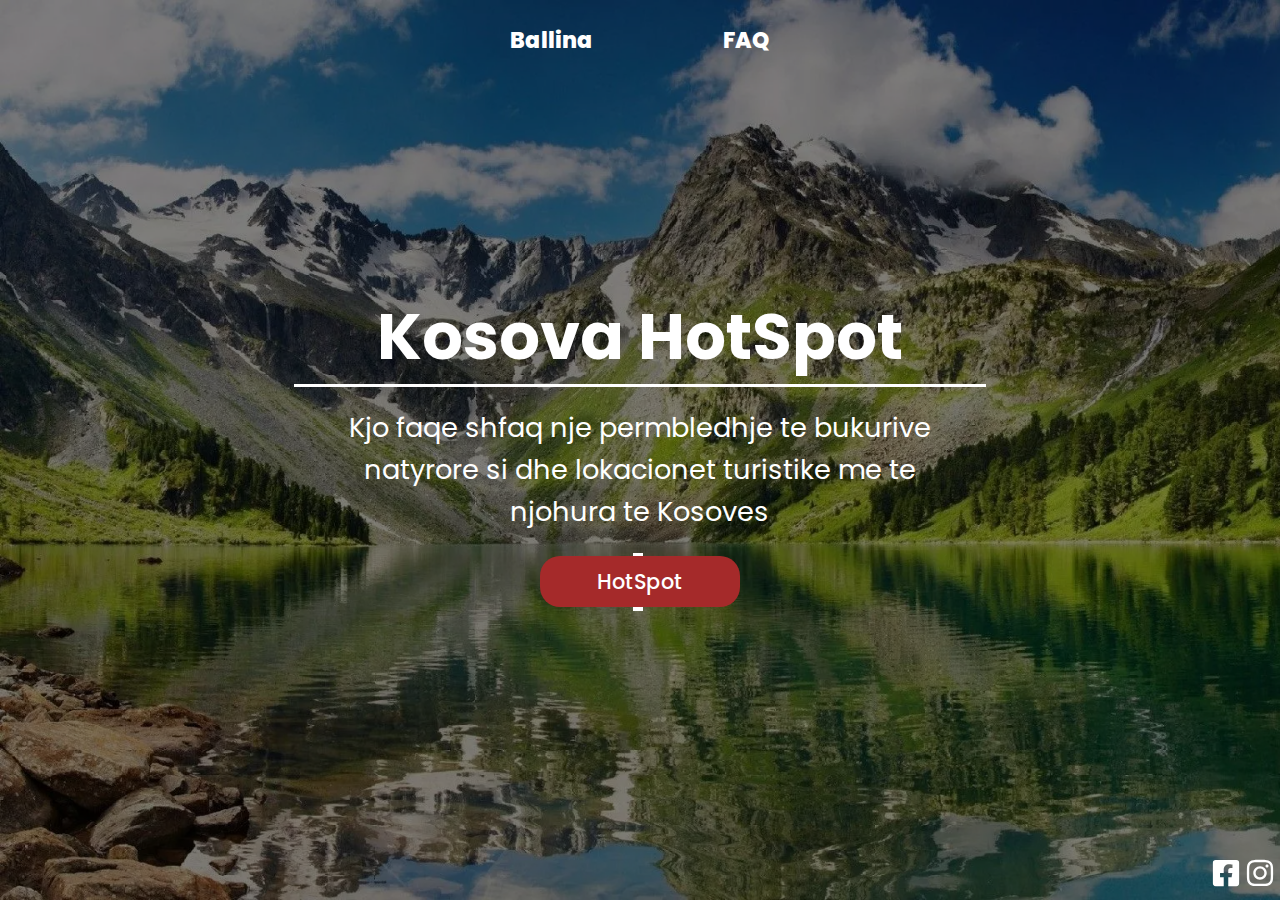
<file: index.html>
<!DOCTYPE html>
<html lang="en">
  <head>
    <meta charset="UTF-8" />
    <link rel="shortcut icon" href="assets/img/icon.png" />
    <meta http-equiv="X-UA-Compatible" content="IE=edge" />
    <meta name="viewport" content="width=device-width, initial-scale=1.0" />
    <title>Kosova HotSpot</title>
    <link rel="stylesheet" href="assets/css/main.css" />
    <link rel="preconnect" href="https://fonts.gstatic.com" />
    <link
      href="https://fonts.googleapis.com/css2?family=Poppins&display=swap"
      rel="stylesheet"
    />
  </head>

  <body>
    <div class="loader">
      <div class="loader-img">
        <img class="loader-img-bg" src="./assets/img/Harta_e_Kosovës.svg" alt="Loader Img" />
        <div class="svg-route">
          <svg aria-hidden="true" focusable="false" data-prefix="fas" data-icon="map-marker-alt" class="svg-inline--fa fa-map-marker-alt fa-w-12" role="img" xmlns="http://www.w3.org/2000/svg" viewBox="0 0 384 512"><path fill="currentColor" d="M172.268 501.67C26.97 291.031 0 269.413 0 192 0 85.961 85.961 0 192 0s192 85.961 192 192c0 77.413-26.97 99.031-172.268 309.67-9.535 13.774-29.93 13.773-39.464 0zM192 272c44.183 0 80-35.817 80-80s-35.817-80-80-80-80 35.817-80 80 35.817 80 80 80z"></path></svg>
        </div>
      </div>
      <p class="loader-txt">Kosova <span>HotSpot</span></p>
    </div>
    <nav>
      <ul class="nav-btns">
        <li class="nav-btns-btn">
          <a class="nav-btns-btn-links" href="index.html">Ballina</a>
        </li>
        <li class="nav-btns-btn">
          <a class="nav-btns-btn-links" href="faq.html">FAQ</a>
        </li>
      </ul>
    </nav>
    <header>
      <div class="header-bg">
        <div style="opacity: 1;" class="header-bg-img header-bg-img1">
        </div>
        <div class="header-bg-img header-bg-img2">
        </div>
        <div class="header-bg-img header-bg-img3">
        </div>
        <div class="header-bg-img header-bg-img4">
        </div>
        <div class="header-bg-img header-bg-img5">
        </div>
        <div class="header-bg-img header-bg-img6">
        </div>
      </div>
      <div class="header-text">
        <h3 class="header-text-title">Kosova HotSpot</h3>
        <p class="header-text-txt">
          Kjo faqe shfaq nje permbledhje te bukurive natyrore si dhe lokacionet
          turistike me te njohura te Kosoves
        </p>
        <div class="select-btn-container">
          <a href="hotspot.html" class="select-btn" id="select-btn">
         HotSpot
        </a>
        </div>
      <div class="icons">
        <a href="https://facebook.com"
          ><svg aria-hidden="true" focusable="false" data-prefix="fab" data-icon="facebook-square" class="svg-inline--fa fa-facebook-square fa-w-14" role="img" xmlns="http://www.w3.org/2000/svg" viewBox="0 0 448 512"><path fill="currentColor" d="M400 32H48A48 48 0 0 0 0 80v352a48 48 0 0 0 48 48h137.25V327.69h-63V256h63v-54.64c0-62.15 37-96.48 93.67-96.48 27.14 0 55.52 4.84 55.52 4.84v61h-31.27c-30.81 0-40.42 19.12-40.42 38.73V256h68.78l-11 71.69h-57.78V480H400a48 48 0 0 0 48-48V80a48 48 0 0 0-48-48z"></path></svg></i
        ></a>
        <a href="https://instagram.com"><svg aria-hidden="true" focusable="false" data-prefix="fab" data-icon="instagram" class="svg-inline--fa fa-instagram fa-w-14" role="img" xmlns="http://www.w3.org/2000/svg" viewBox="0 0 448 512"><path fill="currentColor" d="M224.1 141c-63.6 0-114.9 51.3-114.9 114.9s51.3 114.9 114.9 114.9S339 319.5 339 255.9 287.7 141 224.1 141zm0 189.6c-41.1 0-74.7-33.5-74.7-74.7s33.5-74.7 74.7-74.7 74.7 33.5 74.7 74.7-33.6 74.7-74.7 74.7zm146.4-194.3c0 14.9-12 26.8-26.8 26.8-14.9 0-26.8-12-26.8-26.8s12-26.8 26.8-26.8 26.8 12 26.8 26.8zm76.1 27.2c-1.7-35.9-9.9-67.7-36.2-93.9-26.2-26.2-58-34.4-93.9-36.2-37-2.1-147.9-2.1-184.9 0-35.8 1.7-67.6 9.9-93.9 36.1s-34.4 58-36.2 93.9c-2.1 37-2.1 147.9 0 184.9 1.7 35.9 9.9 67.7 36.2 93.9s58 34.4 93.9 36.2c37 2.1 147.9 2.1 184.9 0 35.9-1.7 67.7-9.9 93.9-36.2 26.2-26.2 34.4-58 36.2-93.9 2.1-37 2.1-147.8 0-184.8zM398.8 388c-7.8 19.6-22.9 34.7-42.6 42.6-29.5 11.7-99.5 9-132.1 9s-102.7 2.6-132.1-9c-19.6-7.8-34.7-22.9-42.6-42.6-11.7-29.5-9-99.5-9-132.1s-2.6-102.7 9-132.1c7.8-19.6 22.9-34.7 42.6-42.6 29.5-11.7 99.5-9 132.1-9s102.7-2.6 132.1 9c19.6 7.8 34.7 22.9 42.6 42.6 11.7 29.5 9 99.5 9 132.1s2.7 102.7-9 132.1z"></path></svg></a>
      </div>
    </header>
    <script src="./assets/js/main.js"></script>
    <script src="./assets/js/slider.js"></script>
  </body>
</html>
</file>
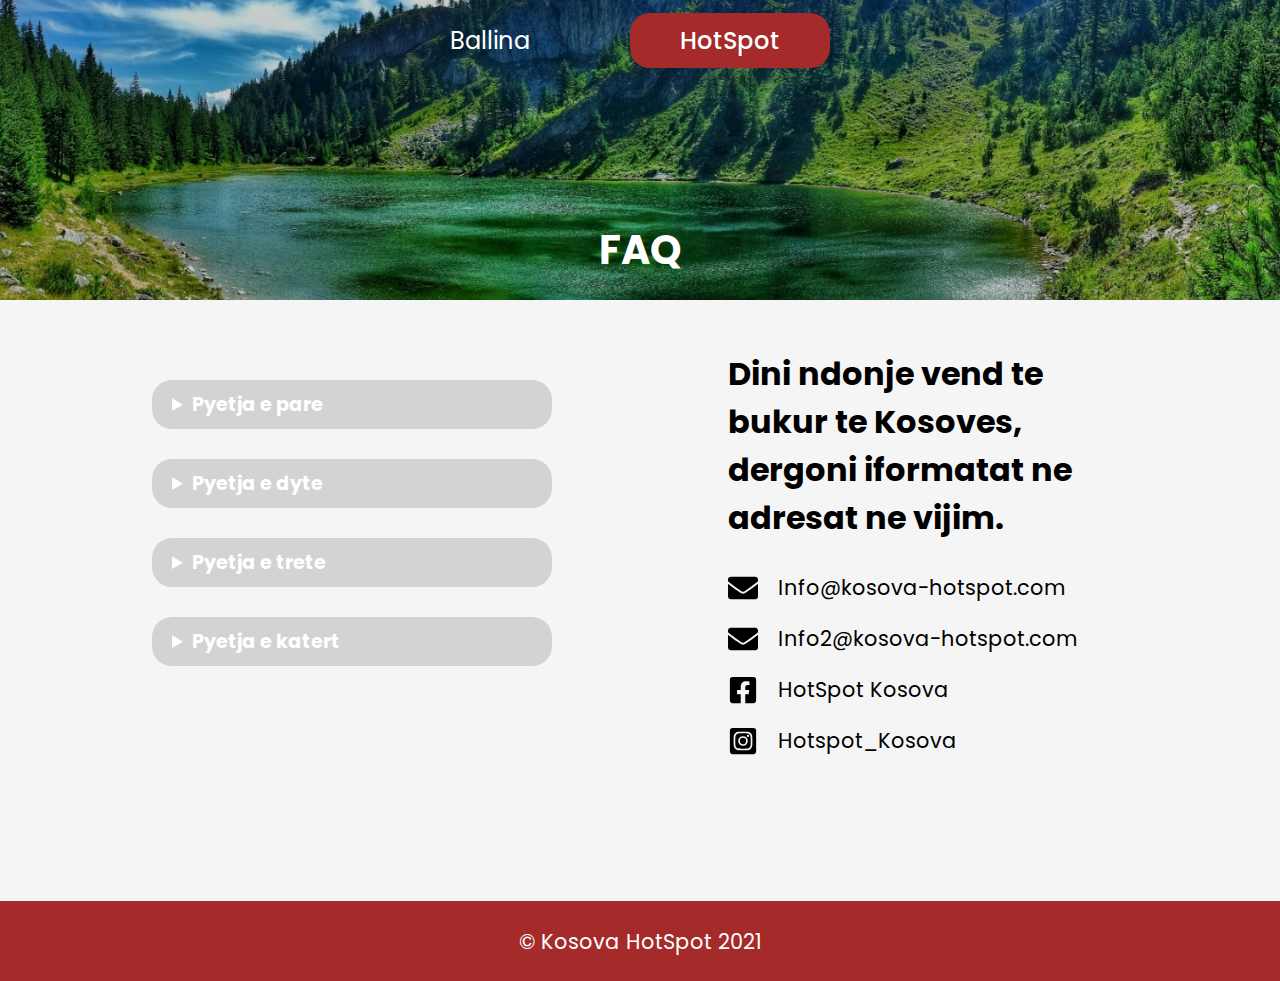
<file: faq.html>
<!DOCTYPE html>
<html lang="en">
  <head>
    <meta charset="UTF-8" />
    <link rel="shortcut icon" href="assets/img/icon.png" />
    <meta http-equiv="X-UA-Compatible" content="IE=edge" />
    <meta name="viewport" content="width=device-width, initial-scale=1.0" />
    <title>Kosova HotSpot</title>
    <link rel="stylesheet" href="assets/css/main.css" />
    <link rel="stylesheet" href="assets/css/faq.css" />
    <link rel="preconnect" href="https://fonts.gstatic.com" />
    <link
      href="https://fonts.googleapis.com/css2?family=Poppins&display=swap"
      rel="stylesheet"
    />
  </head>

  <body>
    <div class="loader">
      <div class="loader-img">
        <img
          class="loader-img-bg"
          src="./assets/img/Harta_e_Kosovës.svg"
          alt="Loader Img"
        />
        <div class="svg-route">
          <svg
            aria-hidden="true"
            focusable="false"
            data-prefix="fas"
            data-icon="map-marker-alt"
            class="svg-inline--fa fa-map-marker-alt fa-w-12"
            role="img"
            xmlns="http://www.w3.org/2000/svg"
            viewBox="0 0 384 512"
          >
            <path
              fill="currentColor"
              d="M172.268 501.67C26.97 291.031 0 269.413 0 192 0 85.961 85.961 0 192 0s192 85.961 192 192c0 77.413-26.97 99.031-172.268 309.67-9.535 13.774-29.93 13.773-39.464 0zM192 272c44.183 0 80-35.817 80-80s-35.817-80-80-80-80 35.817-80 80 35.817 80 80 80z"
            ></path>
          </svg>
        </div>
      </div>
      <p class="loader-txt">Kosova <span>HotSpot</span></p>
    </div>
    <nav>
      <a class="nav-btn-Faq" href="index.html">Ballina</a>
      <a class="nav-btn-Faq select-btn" href="hotspot.html"> HotSpot </a>
    </nav>
    <section class="header">
      <h1 class="header-txt">FAQ</h1>
    </section>
    <section class="container">
      <div class="questions">
        <details class="details">
          <summary class="summary">Pyetja e pare</summary>
          <p class="txt-answer">
            Lorem ipsum dolor sit amet consectetur, adipisicing elit. Eos,
            eveniet!
          </p>
        </details>
        <details class="details">
          <summary class="summary">Pyetja e dyte</summary>
          <p class="txt-answer">
            Lorem ipsum dolor sit amet consectetur, adipisicing elit. Eos,
            eveniet!
          </p>
        </details>
        <details class="details">
          <summary class="summary">Pyetja e trete</summary>
          <p class="txt-answer">
            Lorem ipsum dolor sit amet consectetur, adipisicing elit. Eos,
            eveniet!
          </p>
        </details>
        <details class="details">
          <summary class="summary">Pyetja e katert</summary>
          <p class="txt-answer">
            Lorem ipsum dolor sit amet consectetur, adipisicing elit. Eos,
            eveniet!
          </p>
        </details>
      </div>
      <div class="contactUs">
        <h1 class="contactUs-title">
          Dini ndonje vend te bukur te Kosoves, dergoni iformatat ne adresat ne
          vijim.
        </h1>
        <a class="contactUs-mail" href="mailto:email@email.com"
          ><svg
            aria-hidden="true"
            focusable="false"
            data-prefix="fas"
            data-icon="envelope"
            class="svg-inline--fa fa-envelope fa-w-16"
            role="img"
            xmlns="http://www.w3.org/2000/svg"
            viewBox="0 0 512 512"
          >
            <path
              fill="currentColor"
              d="M502.3 190.8c3.9-3.1 9.7-.2 9.7 4.7V400c0 26.5-21.5 48-48 48H48c-26.5 0-48-21.5-48-48V195.6c0-5 5.7-7.8 9.7-4.7 22.4 17.4 52.1 39.5 154.1 113.6 21.1 15.4 56.7 47.8 92.2 47.6 35.7.3 72-32.8 92.3-47.6 102-74.1 131.6-96.3 154-113.7zM256 320c23.2.4 56.6-29.2 73.4-41.4 132.7-96.3 142.8-104.7 173.4-128.7 5.8-4.5 9.2-11.5 9.2-18.9v-19c0-26.5-21.5-48-48-48H48C21.5 64 0 85.5 0 112v19c0 7.4 3.4 14.3 9.2 18.9 30.6 23.9 40.7 32.4 173.4 128.7 16.8 12.2 50.2 41.8 73.4 41.4z"
            ></path></svg
          >Info@kosova-hotspot.com</a
        >
        <a class="contactUs-mail" href="mailto:email@email.com"
          ><svg
            aria-hidden="true"
            focusable="false"
            data-prefix="fas"
            data-icon="envelope"
            class="svg-inline--fa fa-envelope fa-w-16"
            role="img"
            xmlns="http://www.w3.org/2000/svg"
            viewBox="0 0 512 512"
          >
            <path
              fill="currentColor"
              d="M502.3 190.8c3.9-3.1 9.7-.2 9.7 4.7V400c0 26.5-21.5 48-48 48H48c-26.5 0-48-21.5-48-48V195.6c0-5 5.7-7.8 9.7-4.7 22.4 17.4 52.1 39.5 154.1 113.6 21.1 15.4 56.7 47.8 92.2 47.6 35.7.3 72-32.8 92.3-47.6 102-74.1 131.6-96.3 154-113.7zM256 320c23.2.4 56.6-29.2 73.4-41.4 132.7-96.3 142.8-104.7 173.4-128.7 5.8-4.5 9.2-11.5 9.2-18.9v-19c0-26.5-21.5-48-48-48H48C21.5 64 0 85.5 0 112v19c0 7.4 3.4 14.3 9.2 18.9 30.6 23.9 40.7 32.4 173.4 128.7 16.8 12.2 50.2 41.8 73.4 41.4z"
            ></path></svg
          >Info2@kosova-hotspot.com</a
        >
        <a class="contactUs-mail" href="https://facebook.com"
          ><svg
            aria-hidden="true"
            focusable="false"
            data-prefix="fab"
            data-icon="facebook-square"
            class="svg-inline--fa fa-facebook-square fa-w-14"
            role="img"
            xmlns="http://www.w3.org/2000/svg"
            viewBox="0 0 448 512"
          >
            <path
              fill="currentColor"
              d="M400 32H48A48 48 0 0 0 0 80v352a48 48 0 0 0 48 48h137.25V327.69h-63V256h63v-54.64c0-62.15 37-96.48 93.67-96.48 27.14 0 55.52 4.84 55.52 4.84v61h-31.27c-30.81 0-40.42 19.12-40.42 38.73V256h68.78l-11 71.69h-57.78V480H400a48 48 0 0 0 48-48V80a48 48 0 0 0-48-48z"
            ></path></svg
          >HotSpot Kosova</a
        >
        <a class="contactUs-mail" href="http://instagram"
          ><svg
            aria-hidden="true"
            focusable="false"
            data-prefix="fab"
            data-icon="instagram-square"
            class="svg-inline--fa fa-instagram-square fa-w-14"
            role="img"
            xmlns="http://www.w3.org/2000/svg"
            viewBox="0 0 448 512"
          >
            <path
              fill="currentColor"
              d="M224,202.66A53.34,53.34,0,1,0,277.36,256,53.38,53.38,0,0,0,224,202.66Zm124.71-41a54,54,0,0,0-30.41-30.41c-21-8.29-71-6.43-94.3-6.43s-73.25-1.93-94.31,6.43a54,54,0,0,0-30.41,30.41c-8.28,21-6.43,71.05-6.43,94.33S91,329.26,99.32,350.33a54,54,0,0,0,30.41,30.41c21,8.29,71,6.43,94.31,6.43s73.24,1.93,94.3-6.43a54,54,0,0,0,30.41-30.41c8.35-21,6.43-71.05,6.43-94.33S357.1,182.74,348.75,161.67ZM224,338a82,82,0,1,1,82-82A81.9,81.9,0,0,1,224,338Zm85.38-148.3a19.14,19.14,0,1,1,19.13-19.14A19.1,19.1,0,0,1,309.42,189.74ZM400,32H48A48,48,0,0,0,0,80V432a48,48,0,0,0,48,48H400a48,48,0,0,0,48-48V80A48,48,0,0,0,400,32ZM382.88,322c-1.29,25.63-7.14,48.34-25.85,67s-41.4,24.63-67,25.85c-26.41,1.49-105.59,1.49-132,0-25.63-1.29-48.26-7.15-67-25.85s-24.63-41.42-25.85-67c-1.49-26.42-1.49-105.61,0-132,1.29-25.63,7.07-48.34,25.85-67s41.47-24.56,67-25.78c26.41-1.49,105.59-1.49,132,0,25.63,1.29,48.33,7.15,67,25.85s24.63,41.42,25.85,67.05C384.37,216.44,384.37,295.56,382.88,322Z"
            ></path>
          </svg>
          Hotspot_Kosova</a
        >
      </div>
    </section>
    <footer>
      <p>&copy Kosova HotSpot 2021</p>
    </footer>
    <script src="./assets/js/main.js"></script>
  </body>
</html>
</file>
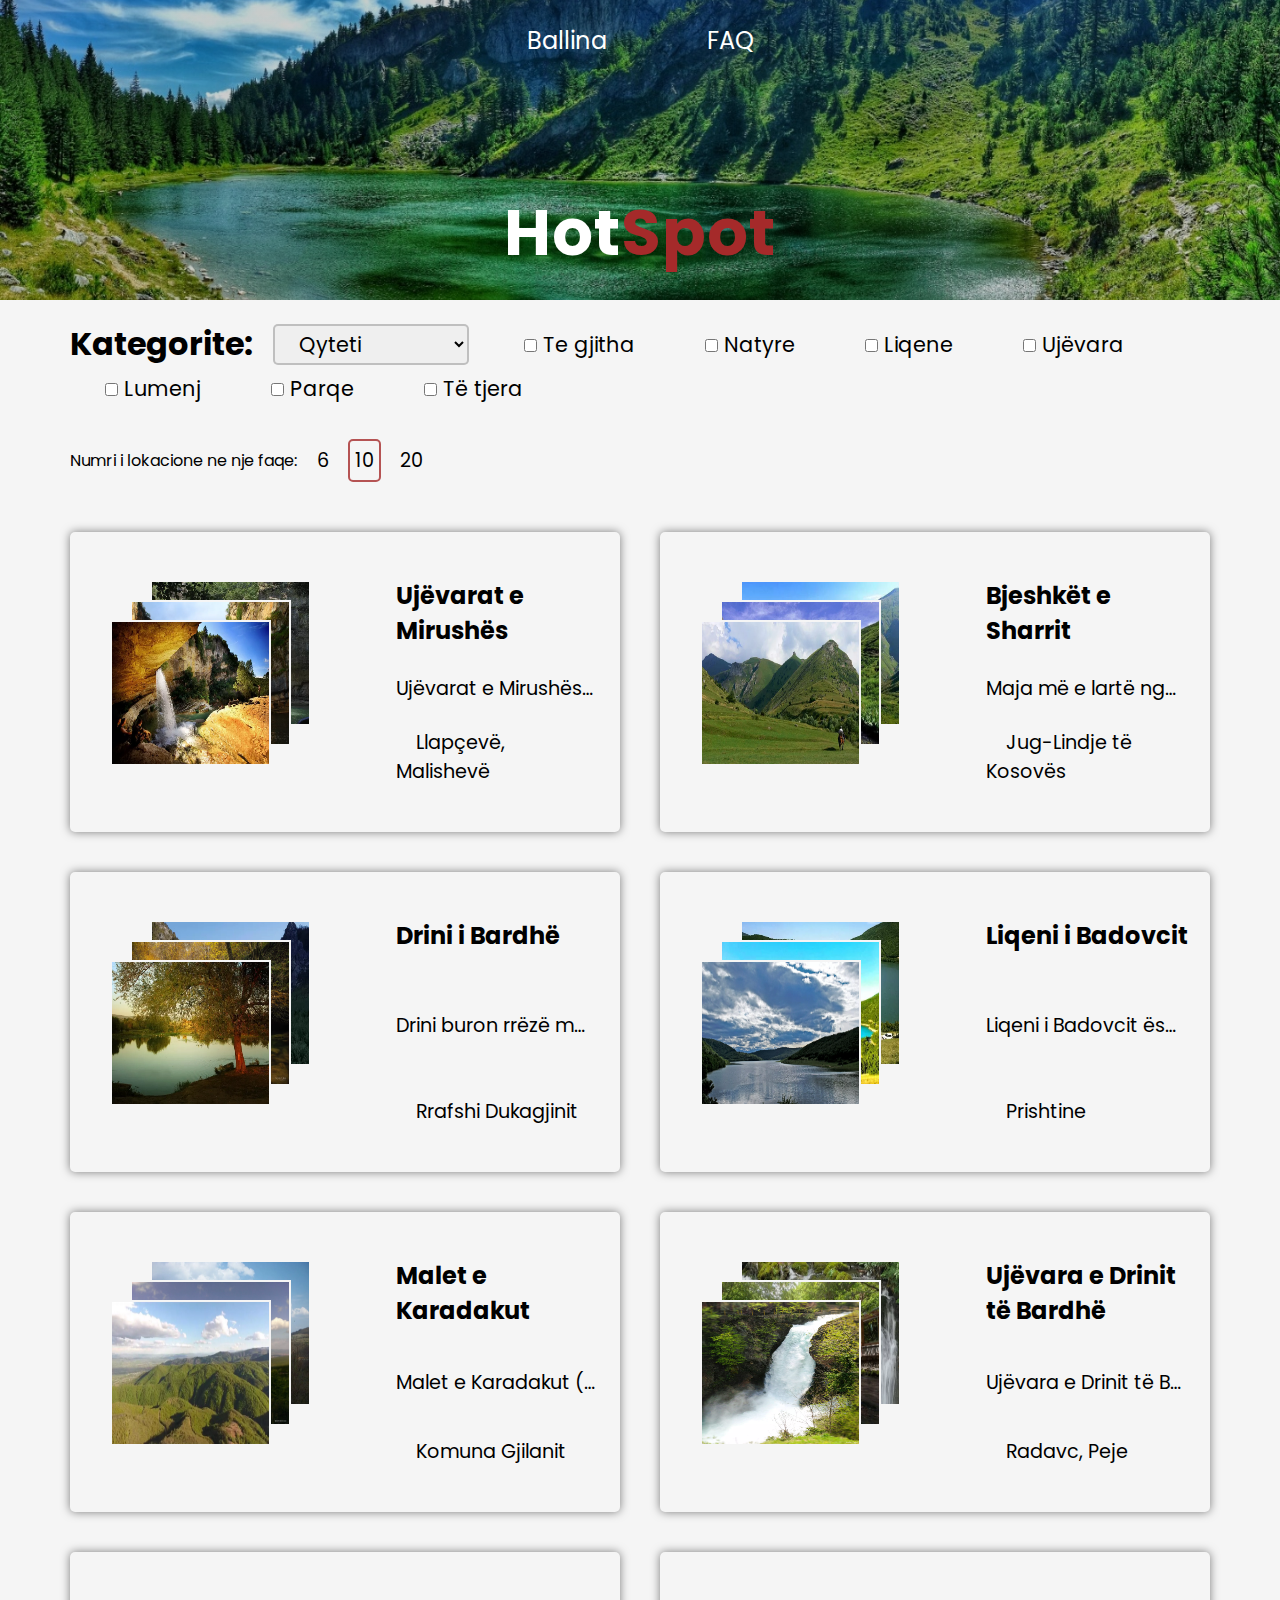
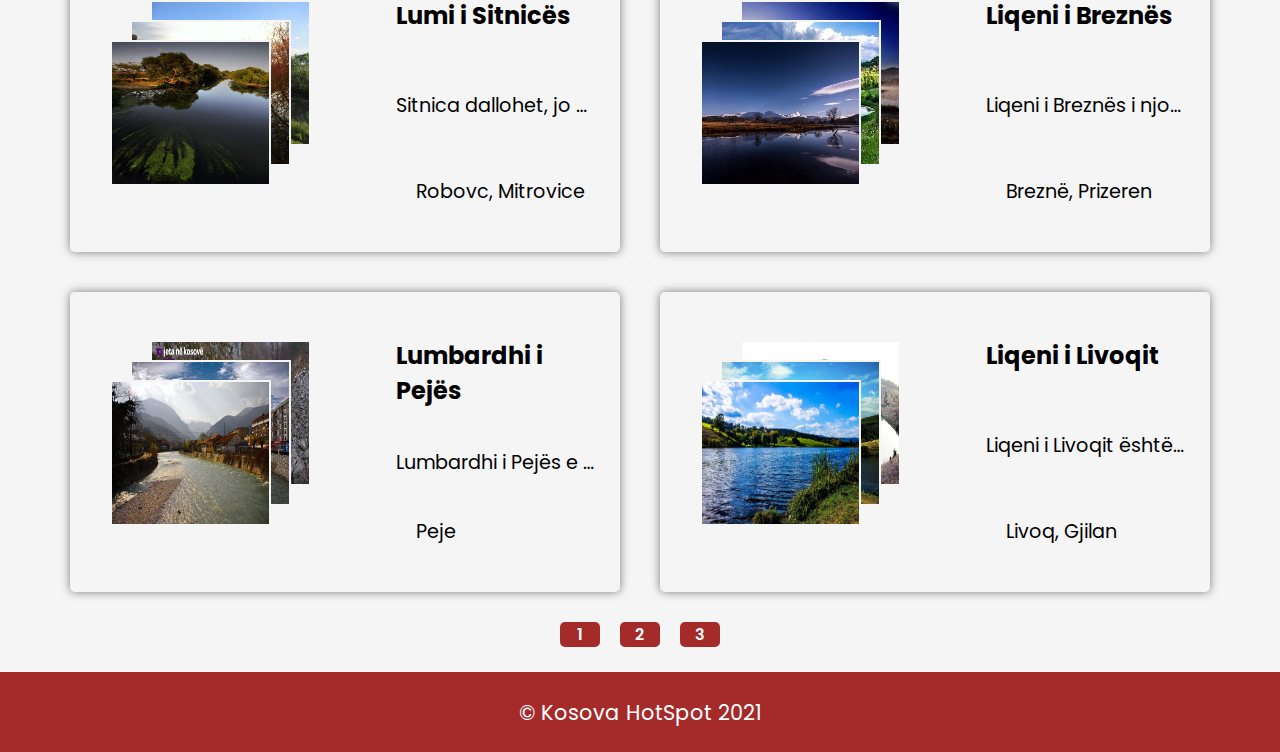
<file: hotspot.html>
<!DOCTYPE html>
<html lang="en">
  <head>
    <meta charset="UTF-8" />
    <link rel="shortcut icon" href="assets/img/icon.png" />
    <meta http-equiv="X-UA-Compatible" content="IE=edge" />
    <meta name="viewport" content="width=device-width, initial-scale=1.0" />
    <title>Kosova HotSpot</title>
    <link rel="stylesheet" href="assets/css/main.css" />
    <link rel="stylesheet" href="assets/css/hotspot.css" />
    <link rel="preconnect" href="https://fonts.gstatic.com" />
    <link
      href="https://fonts.googleapis.com/css2?family=Poppins&display=swap"
      rel="stylesheet"
    />
    <link
      rel="stylesheet"
      href="https://use.fontawesome.com/releases/v5.15.3/css/all.css"
      integrity="sha384-SZXxX4whJ79/gErwcOYf+zWLeJdY/qpuqC4cAa9rOGUstPomtqpuNWT9wdPEn2fk"
      crossorigin="anonymous"
    />
  </head>

  <body onload="ShowItems()">
    <div class="loader">
      <div class="loader-img">
        <img
          class="loader-img-bg"
          src="./assets/img/Harta_e_Kosovës.svg"
          alt="Loader Img"
        />
        <div class="svg-route">
          <svg
            aria-hidden="true"
            focusable="false"
            data-prefix="fas"
            data-icon="map-marker-alt"
            class="svg-inline--fa fa-map-marker-alt fa-w-12"
            role="img"
            xmlns="http://www.w3.org/2000/svg"
            viewBox="0 0 384 512"
          >
            <path
              fill="currentColor"
              d="M172.268 501.67C26.97 291.031 0 269.413 0 192 0 85.961 85.961 0 192 0s192 85.961 192 192c0 77.413-26.97 99.031-172.268 309.67-9.535 13.774-29.93 13.773-39.464 0zM192 272c44.183 0 80-35.817 80-80s-35.817-80-80-80-80 35.817-80 80 35.817 80 80 80z"
            ></path>
          </svg>
        </div>
      </div>
      <p class="loader-txt">Kosova <span>HotSpot</span></p>
    </div>
    <nav>
      <a class="nav-btn-Faq" href="index.html">Ballina</a>
      <a class="nav-btn-Faq" href="faq.html">FAQ</a>
    </nav>
    <section class="header">
      <h1 class="header-txt">Hot<span>Spot</span></h1>
    </section>

    <main>
      <section class="category">
        <section class="category-select">
          <h1 class="category-title">Kategorite:</h1>
          <select
            name="qytetet"
            id="qytetet"
            class="category-select-qytetet"
            onchange="citySelect()"
          >
            <option value="" hidden>Qyteti</option>
            <option value="">Gjith Kosova</option>
            <option value="prishtine">Prishtine</option>
            <option value="mitrovice">Mitrovice</option>
            <option value="peje">Peje</option>
            <option value="prizeren">Prizeren</option>
            <option value="ferizaj">Ferizaj</option>
            <option value="gjilan">Gjilan</option>
            <option value="gjakove">Gjakove</option>
          </select>
          <label for="tegjitha" class="category-select-ambienti">
            <input
              type="checkbox"
              name="tegjitha"
              id="tegjitha"
              value="tegjitha"
              onclick="checkActive('tegjitha')"
            />
            Te gjitha
          </label>
          <label for="natyre" class="category-select-ambienti">
            <input
              type="checkbox"
              name="natyre"
              id="natyre"
              value="natyre"
              onclick="checkActive('natyre')"
            />
            Natyre
          </label>
          <label for="liqene" class="category-select-ambienti">
            <input
              type="checkbox"
              name="liqene"
              id="liqene"
              value="liqene"
              onclick="checkActive('liqene')"
            />
            Liqene
          </label>
          <label for="ujevara" class="category-select-ambienti">
            <input
              type="checkbox"
              name="ujevara"
              id="ujevara"
              value="ujevara"
              onclick="checkActive('ujevara')"
            />
            Ujëvara
          </label>
          <label for="lumenj" class="category-select-ambienti">
            <input
              type="checkbox"
              name="lumenj"
              id="lumenj"
              value="lumenj"
              onclick="checkActive('lumenj')"
            />
            Lumenj
          </label>
          <label for="parqe" class="category-select-ambienti">
            <input
              type="checkbox"
              name="parqe"
              id="parqe"
              value="parqe"
              onclick="checkActive('parqe')"
            />
            Parqe
          </label>
          <label for="tetjera" class="category-select-ambienti">
            <input
              type="checkbox"
              name="tetjera"
              id="tetjera"
              value="tetjera"
              onclick="checkActive('tetjera')"
            />
            Të tjera
          </label>
        </section>
        <section class="category-selected" id="category-selected"></section>
      </section>
      <section class="styling">
        <span>Numri i lokacione ne nje faqe:</span>
        <div class="btn-items-showed">
          <input
            type="radio"
            name="itemsNumber"
            id="number6"
            onclick="changeNumber(6)"
          />
          <label for="number6">6</label>
          <input
            type="radio"
            name="itemsNumber"
            id="number10"
            checked
            onclick="changeNumber(10)"
          />
          <label for="number10">10</label>
          <input
            type="radio"
            name="itemsNumber"
            id="number20"
            onclick="changeNumber(20)"
          />
          <label for="number20">20</label>
        </div>
      </section>
      <section class="container">
        <div id="items-container"></div>
        <div id="page-numbers"></div>
      </section>
    </main>
    <footer>
      <p>&copy Kosova HotSpot 2021</p>
    </footer>
    <script src="./assets/js/main.js"></script>
    <script src="./assets/js/data.js"></script>
    <script src="./assets/js/category.js"></script>
    <script src="./assets/js/popup.js"></script>
  </body>
</html>
</file>
<file: assets/css/main.css>
:root {
  --first-font-color: white;
  --first-color: rgb(165, 42, 42);
  --before-background: #fff;
  --before-animation: 3s;
}
* {
  margin: 0;
  padding: 0;
  box-sizing: border-box;
  font-family: "Poppins", sans-serif;
  text-decoration: none;
}
html {
  height: 100%;
}
body {
  background: whitesmoke;
  margin: 0 auto;
}
nav {
  width: 100%;
  height: 80px;
  position: absolute;
  top: 0;
  padding: 0px 50px;
  display: flex;
  justify-content: center;
  z-index: 1;
}
.loader {
  position: fixed;
  top: 0;
  left: 0;
  right: 0;
  bottom: 0;
  display: flex;
  flex-direction: column;
  justify-content: center;
  align-items: center;
  width: 100%;
  height: 100vh;
  background: whitesmoke;
  z-index: 100;
}
.loader-img {
  width: 500px;
  height: 500px;
  display: flex;
  justify-content: center;
  align-items: center;
  position: relative;
}
.loader-img-bg {
  position: absolute;
  filter: drop-shadow(0px 0px 100px #ffff00);
}
.svg-route {
  position: relative;
  width: 50%;
  height: 50%;
  transform: rotate(45deg);
}
.loader svg {
  transform: rotate(-45deg);
  width: 60px;
  height: 80px;
  position: absolute;
  top: 0%;
  left: 80%;
  -webkit-animation: svgPin 15s linear infinite;
  animation: svgPin 15s linear infinite;
}
.loader svg path {
  fill: var(--first-color);
}
@-webkit-keyframes svgPin {
  0% {
    top: -10%;
    left: 50%;
  }
  14% {
    top: -10%;
    left: 0%;
  }
  29% {
    top: 40%;
    left: -10%;
  }
  43% {
    top: 70%;
    left: 20%;
  }
  58% {
    top: 30%;
    left: 30%;
  }
  72% {
    top: 70%;
    left: 50%;
  }
  88% {
    top: 0%;
    left: 80%;
  }
  100% {
    top: -10%;
    left: 50%;
  }
}
@keyframes svgPin {
  0% {
    top: -10%;
    left: 50%;
  }
  14% {
    top: -10%;
    left: 0%;
  }
  29% {
    top: 40%;
    left: -10%;
  }
  43% {
    top: 70%;
    left: 20%;
  }
  58% {
    top: 30%;
    left: 30%;
  }
  72% {
    top: 70%;
    left: 50%;
  }
  88% {
    top: 0%;
    left: 80%;
  }
  100% {
    top: -10%;
    left: 50%;
  }
}
.loader-img img {
  width: 100%;
  height: 100%;
}
.loader-txt {
  font-size: 3rem;
  font-weight: bold;
}
.loader-txt span {
  color: var(--first-color);
}
.nav-btns {
  height: 100%;
  list-style: none;
  display: flex;
  align-items: center;
}
.nav-btns-btn {
  margin: 0px 50px;
}
.nav-btns-btn-links {
  color: var(--first-font-color);
  padding: 10px 15px;
  font-size: 22px;
  font-weight: 800;
  text-decoration: none;
  transition: 0.1s;
}
.nav-btns-btn:hover .nav-btns-btn-links,
.nav-btns-btn:focus .nav-btns-btn-links {
  border-bottom: 3px solid var(--first-font-color);
  padding-bottom: 0px;
}
header {
  position: relative;
  width: 100%;
  height: 100vh;
  display: flex;
  justify-content: center;
  overflow: hidden;
  background: rgba(0, 0, 0, 0.5);
}
.header-bg {
  position: absolute;
  width: 100%;
  height: 100%;
  background-color: black;
  pointer-events: none;
  z-index: -1;
}
.header-bg-img {
  pointer-events: none;
  position: absolute;
  width: 100%;
  height: 100%;
  object-fit: cover;
  left: 0;
  right: auto;
  opacity: 0;
  transition: opacity 2s;
}
.header-bg-img1 {
  background: url("../img/header/img1.webp");
}
.header-bg-img2 {
  background: url("../img/header/img2.webp");
}
.header-bg-img3 {
  background: url("../img/header/img3.webp");
}
.header-bg-img4 {
  background: url("../img/header/img4.webp");
}
.header-bg-img5 {
  background: url("../img/header/img5.webp");
}
.header-bg-img6 {
  background: url("../img/header/img6.webp");
}
.header-bg-img1,
.header-bg-img2,
.header-bg-img3,
.header-bg-img4,
.header-bg-img5,
.header-bg-img6 {
  background-position: left;
  background-repeat: no-repeat;
  background-size: cover;
  animation-name: bgTransition;
  animation-duration: 30s;
  animation-direction: alternate;
  animation-timing-function: linear;
  animation-iteration-count: infinite;
}
@-webkit-keyframes bgTransition {
  0% {
    background-position: left;
  }
  100% {
    background-position: right;
  }
}
@keyframes bgTransition {
  0% {
    background-position: left;
  }
  100% {
    background-position: right;
  }
}
.header-text {
  color: var(--first-font-color);
  width: 60%;
  display: flex;
  flex-direction: column;
  align-items: center;
  justify-content: center;
  text-align: center;
  z-index: 0;
}
.header-text-title {
  width: 90%;
  font-size: 4rem;
  border-bottom: 3px solid var(--first-font-color);
}
.header-text-txt {
  margin-top: 20px;
  width: 80%;
  font-size: 1.7rem;
}
.select-btn-container {
  position: relative;
  height: 58px;
  padding: 3px;
  overflow: hidden;
  margin-top: 20px;
  border-radius: 20px;
}
.select-btn-container::before {
  content: "";
  position: absolute;
  background: var(--before-background);
  width: 10px;
  height: 220px;
  top: -86px;
  left: 96px;
  transform: rotate(0deg);
  -webkit-animation: btnAnimate var(--before-animation) linear infinite;
  animation: btnAnimate var(--before-animation) linear infinite;
  z-index: -1;
}
@-webkit-keyframes btnAnimate {
  0% {
    transform: rotate(0deg);
  }
  100% {
    transform: rotate(360deg);
  }
}
@keyframes btnAnimate {
  0% {
    transform: rotate(0deg);
  }
  100% {
    transform: rotate(360deg);
  }
}
.select-btn {
  display: inline-block;
  color: white;
  font-weight: 500;
  font-size: 1.3rem;
  padding: 10px 0;
  width: 200px;
  background: var(--first-color);
  border-radius: 20px;
  overflow: hidden;
  cursor: pointer;
  transition: 0.4s ease;
}
.select-btn:hover,
.select-btn:focus {
  background: whitesmoke;
  color: black;
}
.icons {
  position: absolute;
  bottom: 5px;
  right: 5px;
}
.icons a svg {
  width: 30px;
  height: 30px;
  color: var(--first-font-color);
}
@media only screen and (max-height: 400px) {
  header {
    height: 400px;
  }
  .loader svg {
    display: none;
  }
}
@media only screen and (max-width: 1250px) {
  .header-text {
    width: 70%;
  }
  .header-text-title {
    font-size: 3.5rem;
  }
  .header-text-txt {
    font-size: 1.5rem;
  }
}
@media only screen and (max-width: 800px) {
  .header-text {
    width: 80%;
  }
  .header-text-title {
    font-size: 3rem;
  }
  .header-text-txt {
    font-size: 1.2rem;
  }
}
@media only screen and (max-width: 650px) {
  .loader-img {
    width: 400px;
    height: 400px;
  }
  .loader svg {
    width: 40px;
    height: 60px;
  }
  .header-text {
    width: 90%;
  }
  .header-text-title {
    font-size: 2.7rem;
  }
  .header-text-txt {
    font-size: 1rem;
  }
}
@media only screen and (max-width: 500px) {
  .loader-img {
    width: 300px;
    height: 300px;
  }
  .loader svg {
    width: 30px;
    height: 50px;
  }
  .loader-txt {
    font-size: 1.5rem;
  }
  .header-text {
    width: 95%;
  }
  .header-text-title {
    font-size: 2.5rem;
  }
  .header-text-txt {
    font-size: 1rem;
  }
}
@media only screen and (max-width: 400px) {
  .nav-btns-btn {
    margin: 0px 20px;
  }
  .nav-btns-btn-links {
    padding: 10px 10px;
    font-size: 18px;
  }
  .header-text {
    width: 98%;
  }
  .header-text-title {
    font-size: 2rem;
  }
  .header-text-txt {
    font-size: 0.8rem;
  }
}
</file>
<file: assets/css/faq.css>
body {
  min-height: 100vh;
  padding-bottom: 80px;
}
nav {
  display: flex;
  justify-content: center;
  align-items: center;
}
.nav-btn-Faq {
  display: inline-block;
  text-decoration: none;
  color: var(--first-font-color);
  font-size: 1.5rem;
  margin: 0 50px;
  text-align: center;
  transition: 0.1s;
}
.nav-btn-Faq:hover,
.nav-btn-Faq:focus {
  border-bottom: 2px solid var(--first-font-color);
}
.header {
  position: relative;
  width: 100%;
  height: 300px;
  overflow: hidden;
  background-image: linear-gradient(rgba(0, 0, 0, 0.2), rgba(0, 0, 0, 0.2)),
    url("../img/faqBg.webp");
  background-repeat: no-repeat;
  background-size: cover;
  background-position: left;
  -webkit-animation: bgAnimate 30s linear alternate infinite;
  animation: bgAnimate 30s linear alternate infinite;
}
@-webkit-keyframes bgAnimate {
  0% {
    background-position: left;
  }
  100% {
    background-position: right;
  }
}
@keyframes bgAnimate {
  0% {
    background-position: left;
  }
  100% {
    background-position: right;
  }
}
.header-txt {
  position: absolute;
  bottom: 20px;
  left: 50%;
  transform: translateX(-50%);
  font-size: 2.5rem;
  color: white;
}
.container {
  width: 90%;
  margin: 0 auto;
  padding: 50px 0;
  display: flex;
  flex-wrap: wrap;
  justify-content: space-around;
}
.details,
.contactUs {
  width: 500px;
}
.details {
  background: lightgray;
  color: white;
  border-radius: 20px;
  padding: 10px 20px;
  font-size: 1.2rem;
  margin: 30px auto;
  cursor: pointer;
  transition: 0.3s;
  outline: none;
}
.details:hover,
.details:focus {
  box-shadow: 0px 0px 10px 10px lightgray;
  background: white;
  color: black;
}
.details:hover .txt-answer,
.details:focus .txt-answer {
  border-top: 1px solid black;
}
.summary {
  font-weight: bold;
  font-size: 1.2rem;
  outline: none;
}
.txt-answer {
  border-top: 1px solid white;
}
.contactUs {
  display: flex;
  flex-direction: column;
}
.contactUs-title {
  margin-bottom: 20px;
}
.contactUs-mail {
  color: black;
  font-size: 1.3rem;
  display: flex;
  align-items: center;
  margin: 10px 0;
}
.contactUs-mail svg {
  width: 30px;
  height: 30px;
  margin-right: 20px;
}
footer {
  position: relative;
  bottom: -85px;
  width: 100%;
  background: var(--first-color);
  height: 80px;
  display: flex;
  justify-content: center;
  align-items: center;
  color: white;
  font-size: 1.3rem;
}
@media only screen and (max-height: 800px) {
  body {
    padding: 0;
  }
  footer {
    position: static;
  }
}
@media only screen and (max-width: 1300px) {
  .details,
  .contactUs {
    width: 400px;
  }
}
@media only screen and (max-width: 1300px) {
  .container {
    padding: 50px 0;
  }
}
@media only screen and (max-width: 600px) {
  .nav-btn-Faq {
    font-size: 1.2rem;
    margin: 0;
    width: 150px;
  }
  .contactUs-title {
    font-size: 1.3rem;
  }
  .contactUs-mail {
    font-size: 1rem;
  }
}
@media only screen and (max-width: 450px) {
  .details,
  .contactUs {
    width: 300px;
  }
  .contactUs-title {
    font-size: 1rem;
  }
  .contactUs-mail svg {
    width: 20px;
    height: 20px;
  }
}
</file>
<file: assets/css/hotspot.css>
nav {
  display: flex;
  justify-content: center;
  align-items: center;
}
.nav-btn-Faq {
  display: inline-block;
  text-decoration: none;
  color: var(--first-font-color);
  font-size: 1.5rem;
  margin: 0 50px;
  text-align: center;
  transition: 0.1s;
}
.nav-btn-Faq:hover {
  border-bottom: 2px solid var(--first-font-color);
}
.header {
  position: relative;
  width: 100%;
  height: 300px;
  overflow: hidden;
  background-image: linear-gradient(rgba(0, 0, 0, 0.2), rgba(0, 0, 0, 0.2)),
    url("../img/faqBg.webp");
  background-repeat: no-repeat;
  background-size: cover;
  background-position: left;
  -webkit-animation: bgAnimate 30s linear alternate infinite;
  animation: bgAnimate 30s linear alternate infinite;
}
@-webkit-keyframes bgAnimate {
  0% {
    background-position: left;
  }
  100% {
    background-position: right;
  }
}
@keyframes bgAnimate {
  0% {
    background-position: left;
  }
  100% {
    background-position: right;
  }
}
.header-txt {
  position: absolute;
  bottom: 20px;
  left: 50%;
  transform: translateX(-50%);
  font-size: 4rem;
  color: white;
  letter-spacing: 1px;
}
.header-txt span {
  color: var(--first-color);
}
main {
  padding: 0 70px;
  margin: 20px 0;
  min-height: 60vh;
}
.category {
  width: 100%;
  margin-bottom: 10px;
}
.category-select {
  display: flex;
  align-items: center;
  flex-wrap: wrap;
  margin-bottom: 10px;
}
.category-title {
  display: inline-block;
  text-align: center;
}
.category-select-qytetet {
  padding: 3px 20px;
  margin: 0 20px;
  font-size: 1.3rem;
  border-radius: 5px;
  border: 2px solid rgba(0, 0, 0, 0.2);
  cursor: pointer;
  outline: none;
}
.category-select-ambienti {
  margin: 0 20px;
  font-size: 1.3rem;
  padding: 5px 15px;
  border-radius: 5px;
  cursor: pointer;
}
.category-select-ambienti:hover,
.category-select-ambienti:focus {
  background: rgba(0, 0, 0, 0.2);
}
.category-selected {
  width: 100%;
  padding-top: 10px;
  display: flex;
  flex-wrap: wrap;
}
.category-selected p {
  margin: 0 5px 5px 5px;
  padding: 5px 10px;
  border-radius: 10px;
  background: rgba(165, 42, 42, 0.8);
  color: var(--first-font-color);
  text-transform: uppercase;
  pointer-events: none;
}
.styling {
  display: flex;
  flex-wrap: wrap;
  align-items: center;
  gap: 10px;
}
.btn-items-showed input {
  display: none;
}
.btn-items-showed input:checked + label {
  border: 2px solid rgba(165, 42, 42, 0.8);
}
.btn-items-showed label {
  display: inline-block;
  text-align: center;
  border-radius: 5px;
  font-size: 1.2rem;
  padding: 5px;
  margin: 0 5px;
  cursor: pointer;
}
.container {
  margin-top: 50px;
  min-height: 200px;
}
.pageCheck,
.pageCheck + label {
  display: none;
}
.page {
  display: grid;
  grid-template-columns: 1fr 1fr;
  grid-gap: 40px;
  justify-content: space-between;
}
.pageCheck:checked + label {
  display: grid;
}
.container-item {
  position: relative;
  top: 0;
  min-height: 300px;
  padding: 20px;
  border-radius: 5px;
  box-shadow: 0 0 10px 0px rgba(0, 0, 0, 0.5);
  display: flex;
  justify-content: space-between;
  align-items: center;
  cursor: pointer;
  transition: top 0.3s ease;
}
.container-item:hover,
.container-item:focus {
  top: -10px;
  box-shadow: 0 0 10px 0px var(--first-color);
}
.container-item button {
  display: none;
}
.container-item-img {
  position: relative;
  width: 45%;
  height: 80%;
  pointer-events: none;
}
.container-item-img img {
  width: 70%;
  height: 70%;
  position: absolute;
  opacity: 0;
}
.container-item-img img:first-child {
  bottom: 20px;
  left: 20px;
  border: 2px solid whitesmoke;
  z-index: 5;
  opacity: 1;
}
.container-item-img img:nth-child(2) {
  bottom: 40px;
  left: 40px;
  border: 2px solid whitesmoke;
  z-index: 4;
  opacity: 1;
}
.container-item-img img:nth-child(3) {
  bottom: 60px;
  left: 60px;
  border: 2px solid whitesmoke;
  z-index: 3;
  opacity: 1;
}
.container-item-text {
  width: 40%;
  height: 80%;
  display: flex;
  flex-direction: column;
  justify-content: space-between;
}
.container-item-text-desc {
  width: 200px;
  margin: 20px 0;
  font-size: 1.2rem;
  text-overflow: ellipsis;
  white-space: nowrap;
  overflow: hidden;
}
.container-item-text-location a {
  color: black;
  font-size: 1.2rem;
  pointer-events: all;
}
.container-item-text-location i {
  margin-right: 20px;
  color: var(--first-color);
}
.container-item-text-location a:hover,
.container-item-text-location a:focus {
  color: var(--first-color);
}
.popup {
  display: flex;
  flex-direction: column;
  align-items: center;
  position: fixed;
  background: rgba(0, 0, 0, 0.5);
  width: calc(100% + 1px);
  height: calc(100% + 1px);
  padding: 100px 200px;
  top: 0;
  left: 50%;
  transform: translateX(-50%);
  z-index: 100;
}
.popup > button {
  display: block;
  position: absolute;
  top: 60px;
  right: 200px;
  width: 30px;
  height: 30px;
  border: none;
  background: red;
  cursor: pointer;
  border-radius: 5px;
  z-index: 10;
}
.popup > button span {
  position: absolute;
  top: 50%;
  left: 50%;
  transform: translate(-50%, -50%) rotate(45deg);
  font-size: 2rem;
  color: white;
}
.popup .container-item-img {
  background: whitesmoke;
  position: relative;
  width: 100%;
  height: 100%;
  display: flex;
  flex-direction: column-reverse;
  align-items: center;
  justify-content: space-around;
  padding-bottom: 20px;
  border-radius: 5px 5px 0 0;
  pointer-events: all;
}
.popup .slider-img {
  margin: 10px;
  width: 100%;
  height: 100%;
  top: 10px;
  background-size: contain;
  background-position: center;
  background-repeat: no-repeat;
}
.popup .container-item-img-imgs {
  width: 100%;
  display: flex;
  flex-wrap: wrap;
  justify-content: center;
}
.popup .container-item-img img {
  border: 2px solid whitesmoke;
  position: static;
  width: 50px;
  height: 50px;
  opacity: 1;
  cursor: pointer;
}
.popup .container-item-img img:hover {
  border: 2px solid var(--first-color);
}
.popup .container-item-img .active {
  border: 2px solid var(--first-color);
}
.popup .container-item-text {
  background: whitesmoke;
  border-radius: 0 0 5px 5px;
  width: 100%;
  height: auto;
  display: flex;
  flex-direction: column;
  justify-content: space-around;
  align-items: center;
  text-align: center;
  padding: 10px;
}
.popup .container-item-text-desc {
  width: 100%;
  height: auto;
  font-size: 1rem;
  text-overflow: ellipsis;
  white-space: normal;
  overflow: hidden;
}
#page-numbers {
  margin-top: 25px;
  width: 100%;
  min-height: 20px;
  display: flex;
  justify-content: center;
  align-items: center;
  flex-wrap: wrap;
  text-align: center;
}
.pageNumbers {
  display: block;
  background: var(--first-color);
  color: white;
  text-align: center;
  min-width: 40px;
  margin: 5px 10px;
  font-weight: 600;
  border-radius: 5px;
  cursor: pointer;
  transition: 0.3s ease;
}
.pageNumbers:hover,
.pageNumbers:focus {
  background: rgb(114, 27, 27);
  color: white;
}
.btnActive {
  color: var(--first-color);
  box-shadow: 0 0 5px 2px var(--first-color),
    inset 0 0 5px 2px var(--first-color);
  background: white;
}
footer {
  position: relative;
  width: 100%;
  background: var(--first-color);
  height: 80px;
  display: flex;
  justify-content: center;
  align-items: center;
  color: var(--first-font-color);
  font-size: 1.3rem;
}
@media only screen and (max-width: 1150px) {
  .container-item-text-desc {
    width: 150px;
  }
}
@media only screen and (max-width: 1024px) {
  .page {
    grid-template-columns: 1fr;
  }
  .container-item-text-desc {
    width: 200px;
  }
  .popup {
    padding: 70px 100px;
  }
  .popup > button {
    top: 30px;
    right: 100px;
  }
}
@media only screen and (max-width: 800px) {
  main {
    padding: 10px 50px;
  }
  .popup {
    padding: 70px;
  }
  .popup > button {
    top: 30px;
    right: 70px;
  }
}
@media only screen and (max-width: 600px) {
  main {
    padding: 10px 30px;
  }
  .header-txt {
    font-size: 3rem;
  }
  .container-item-text-desc {
    width: 150px;
  }
  .popup {
    padding: 70px 50px;
  }
  .popup > button {
    top: 30px;
    right: 50px;
  }
  .popup .container-item-text-desc {
    height: 100px;
    overflow-y: scroll;
  }
}
@media only screen and (max-width: 450px) {
  .container-item {
    flex-direction: column;
  }
  .container-item-img {
    width: 80%;
    height: 200px;
  }
  .container-item-text {
    width: 80%;
    height: auto;
    justify-content: center;
  }
  .popup {
    padding: 70px 20px;
  }
  .popup > button {
    top: 30px;
    right: 20px;
  }
}
@media only screen and (max-height: 600px) {
  .popup {
    overflow-y: scroll;
  }
  .popup .slider-img {
    height: 200px;
  }
  .popup .container-item-img {
    height: 500px;
    width: 100%;
  }
}
</file>
